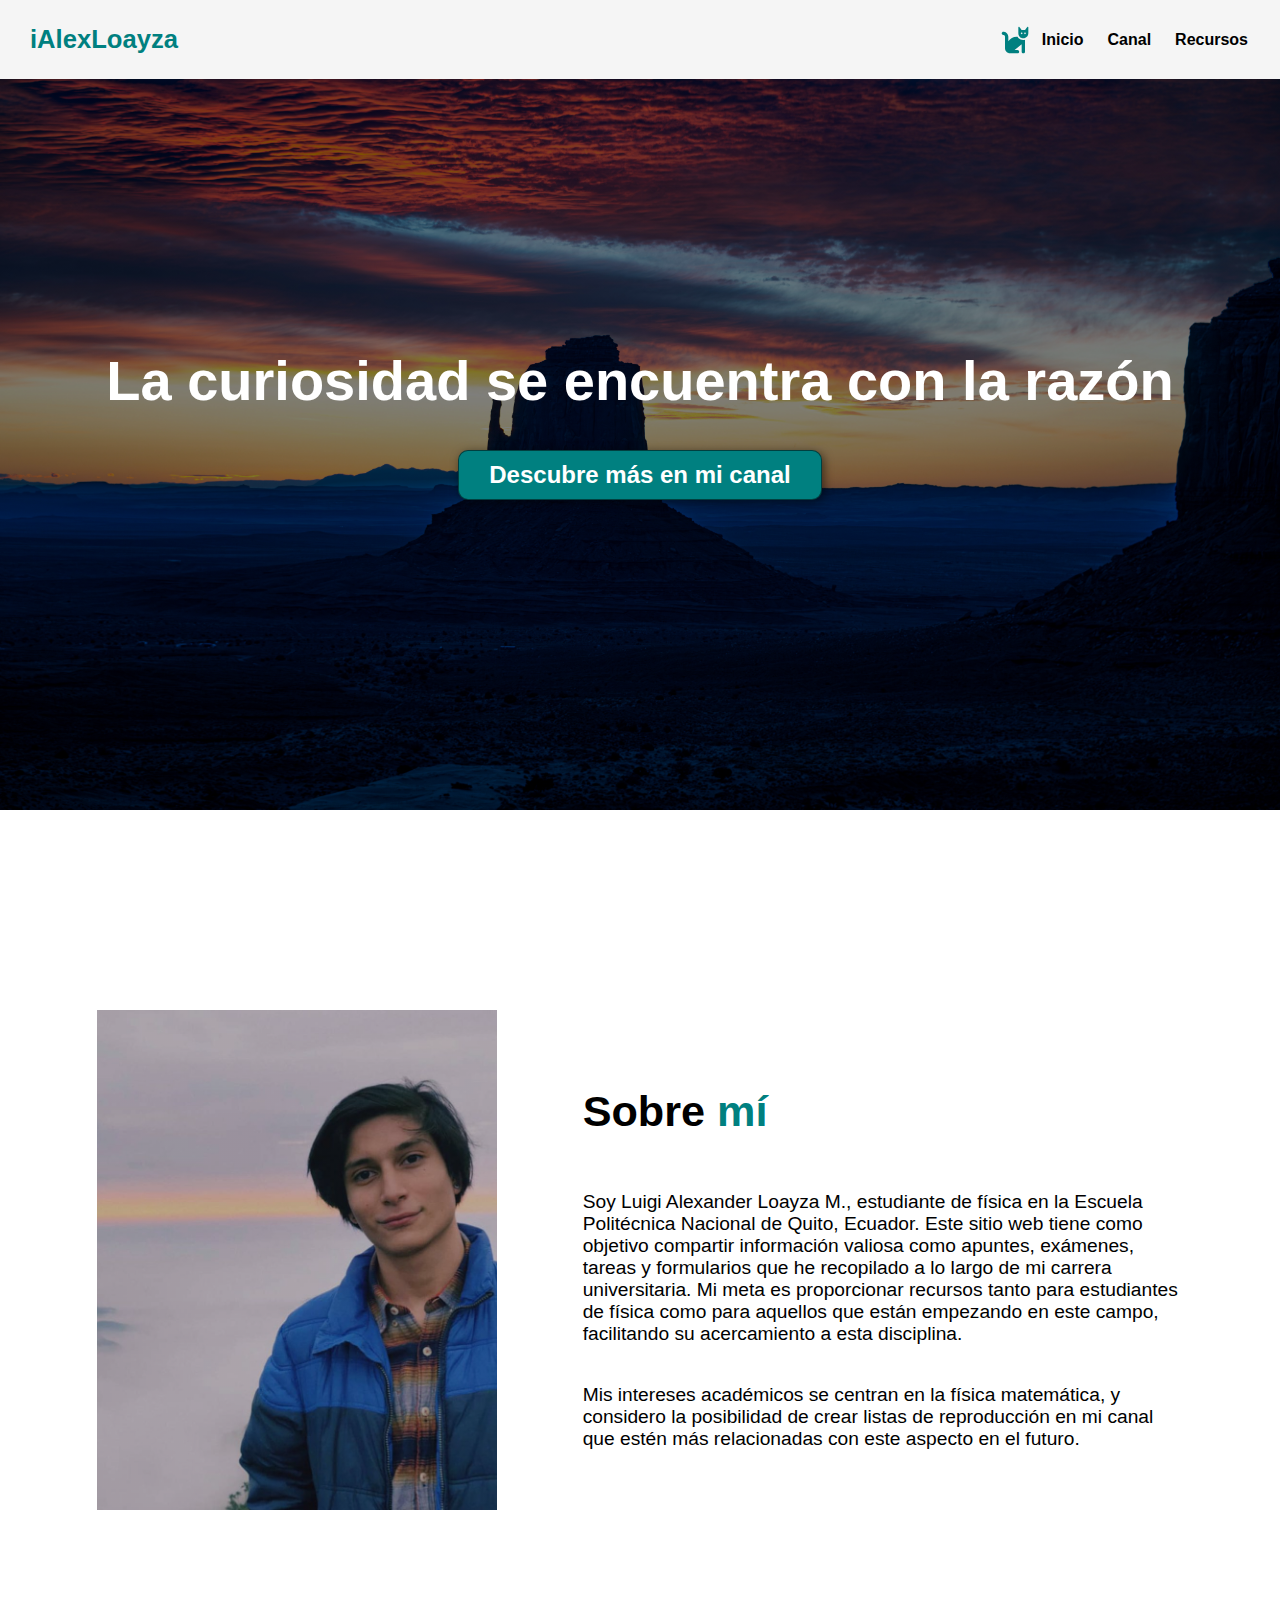
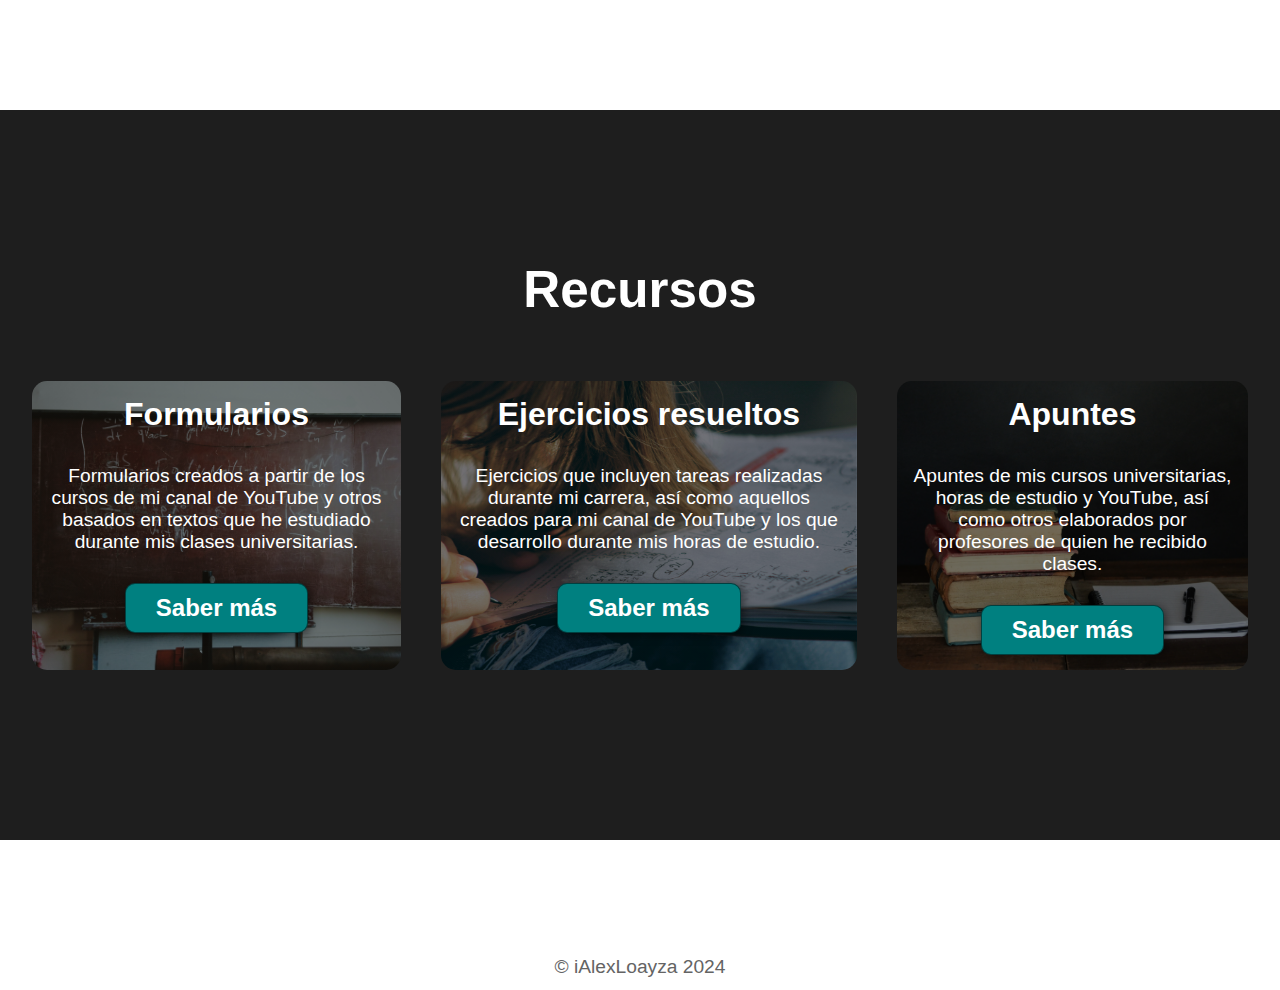
<file: index.html>
<!DOCTYPE html>
<html lang="en">
<head>
    <meta charset="UTF-8">
    <meta name="viewport" content="width=device-width, initial-scale=1.0">
    <title>iAlexLoayza</title>
    <link rel="stylesheet" href="styles/index.css">
    <link rel="icon" href="image/icon.svg">
</head>
<body>
    <header>
        <div class="container">
            <p class="logo">iAlexLoayza</p>
            <nav>
                <img src="image/icon.svg" alt="Descripción de la imagen">
                <a href="#hero">Inicio</a>
                <a href="https://www.youtube.com/channel/UChdHaXYIpDMcTOtntr1QF7g", target="_blank">Canal</a>
                <a href="#enlaces">Recursos</a>
            </nav>
        </div>
    </header>

    <section id="hero">
        <h1>La curiosidad se encuentra con la razón</h1>
        <form action="https://www.youtube.com/channel/UChdHaXYIpDMcTOtntr1QF7g", target="_blank">
            <button>Descubre más en mi canal</button>
        </form>
    </section>

    <section id="sobre-mi">
        <div class="container">
            <div class="img-container"></div>
            <div class="texto">
            <h2>Sobre <span class="color-acento">mí<span></span></h2>
            <p>Soy Luigi Alexander Loayza M., estudiante de física en la Escuela Politécnica Nacional de Quito, Ecuador. Este sitio web tiene como objetivo compartir información valiosa como apuntes, exámenes, tareas y formularios que he recopilado a lo largo de mi carrera universitaria. Mi meta es proporcionar recursos tanto para estudiantes de física como para aquellos que están empezando en este campo, facilitando su acercamiento a esta disciplina.</p>
            <p>Mis intereses académicos se centran en la física matemática, y considero la posibilidad de crear listas de reproducción en mi canal que estén más relacionadas con este aspecto en el futuro.</p>
            </div>
        </div>
    </section>

    <section id="enlaces">
        <nav class="container">
            <h2>Recursos</h2>
            <div class="interes">
                <div class="carta">
                    <h3>Formularios</h3>
                    <p>Formularios creados a partir de los cursos de mi canal de YouTube y otros basados en textos que he estudiado durante mis clases universitarias.</p>
                    <form action="formulae.html">
                        <button>Saber más</button>
                    </form>
                </div>
                <div class="carta">
                    <h3>Ejercicios resueltos</h3>
                    <p>Ejercicios que incluyen tareas realizadas durante mi carrera, así como aquellos creados para mi canal de YouTube y los que desarrollo durante mis horas de estudio.</p>
                    <button>Saber más</button>
                </div>
                <div class="carta">
                    <h3>Apuntes</h3>
                    <p>Apuntes de mis cursos universitarias, horas de estudio y YouTube, así como otros elaborados por profesores de quien he recibido clases.</p>
                    <button>Saber más</button>
                </div>
            <div>
        </nav>
    </section>

    <footer>
        <div class="container">
            <p>&copy; iAlexLoayza 2024</p>
        </div>
    </footer>
</body>
</html>
</file>
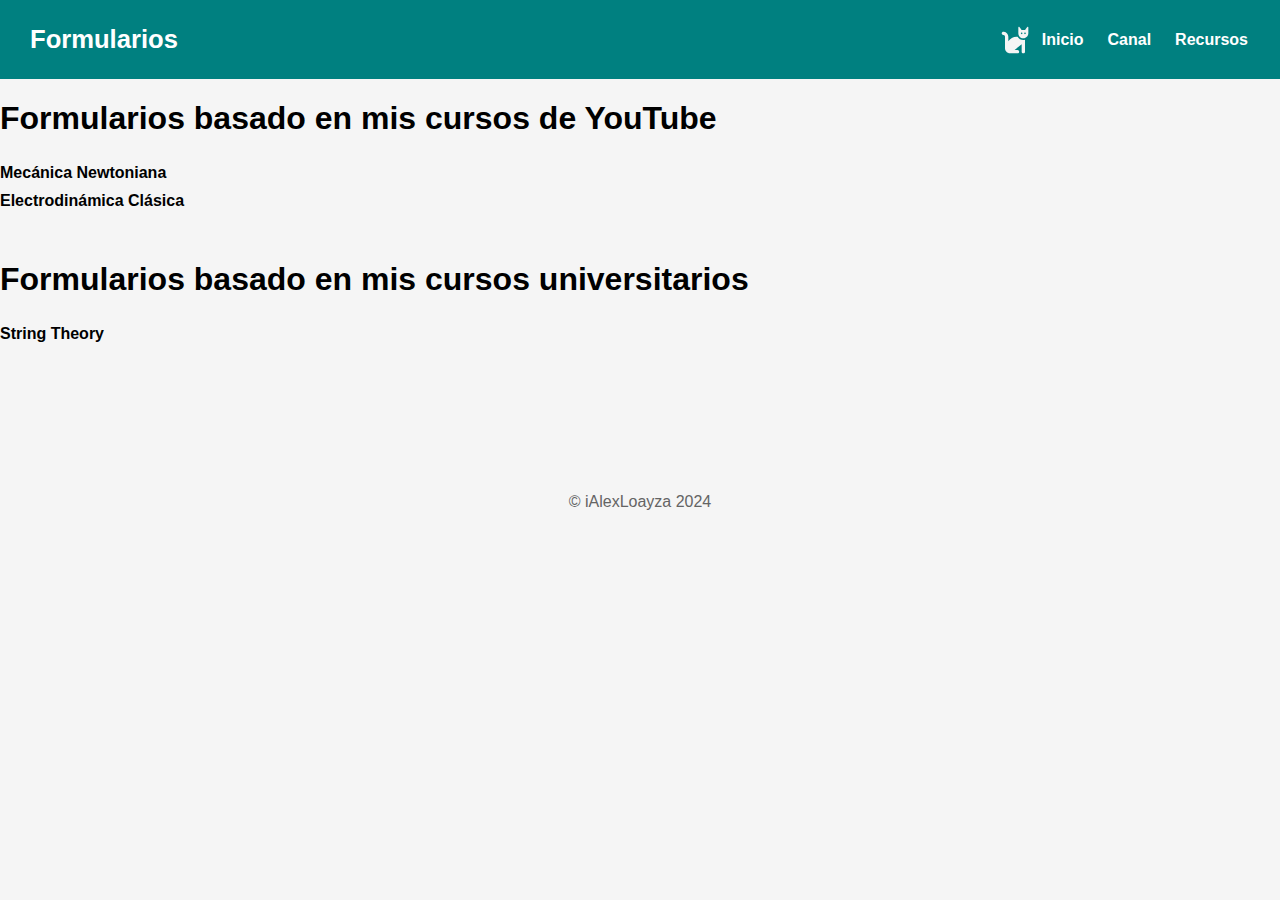
<file: formulae.html>
<!DOCTYPE html>
<html lang="en">
<head>
    <meta charset="UTF-8">
    <meta name="viewport" content="width=device-width, initial-scale=1.0">
    <title>Formularios</title>
    <link rel="stylesheet" href="styles/entry.css">
    <link rel="icon" href="image/icon.svg">
    
</head>
<body>
    <header>
        <div class="container">
            <p class="logo">Formularios</p>
            <nav>
                <img src="image/icon2.svg" alt="Descripción de la imagen">
                <a href="index.html">Inicio</a>
                <a href="https://www.youtube.com/channel/UChdHaXYIpDMcTOtntr1QF7g", target="_blank">Canal</a>
                <a href="index.html#enlaces">Recursos</a>
            </nav>
        </div>
    </header>

    <section id="descripcion">
        <div class="container">
            <div class="texto">
                <h1>Formularios basado en mis cursos de YouTube</h1>
            </div>
        </div>
    </section>

    <section id="formularios">
        <div class="container">
            <nav>
                <a href="mn.html", target="_blank">Mecánica Newtoniana</a>
                <a href="ec.html", target="_blank">Electrodinámica Clásica</a>
            </nav>
        </div>
    </section>

    <section id="descripcion">
        <div class="container">
            <div class="texto">
                <h1>Formularios basado en mis cursos universitarios</h1>
            </div>
        </div>
    </section>

    <section id="formularios">
        <div class="container">
            <nav>
                <a href="", target="_blank">String Theory</a>
            </nav>
        </div>
    </section>

    <footer>
        <div class="container">
            <p>&copy; iAlexLoayza 2024</p>
        </div>
    </footer>
</body>
</html>
</file>
<file: styles/index.css>
*{
    box-sizing: border-box;
}

html{
    scroll-behavior: smooth;
}

body{
    font-family: 'Roboto',sans-serif;
    margin: 0;
}

h1{font-size: 3.5em;}
h2{font-size: 2.7em;}
h3{font-size: 2.0em;}
p{font-size:  1.2em;}
ul{list-style: none;}
li{font-size: 1.2em;}

button{
    font-size: 1.5em;
    font-weight: bold;
    padding: 10px 30px;
    border-radius: 10px;
    border: 1px solid rgba(0,0,0,0.5);
    box-shadow: 2px 2px 10px  rgba(0,0,0,0.5);
    color: white;
    background-color: teal;
}

button:hover{
    background-color: rgb(1, 100, 100);
}

.container{
    max-width: 1400px;
    margin: auto;
}

.color-acento{color: teal;}

header{
    background-color: rgb(245,245,245);
}

header .logo{
    margin: 0;
    padding: 25px 30px;
    font-weight: bold;
    color: teal;
    font-size: 1.6em;
}

header .container{
    display: flex;
    flex-direction: column;
    align-items: center;
}

header nav{
    display: flex;
    flex-direction: column;
    text-align: center;
    padding-bottom: 25px;
}

header a{
    padding:  5px 12px;
    text-decoration: none;
    font-weight: bold;
    color: black;
}

header a:hover{
    color: teal;
}

header img {
    width: 30px; 
    height: auto; 
}

#hero{
    display: flex;
    align-items: center;
    justify-content: center;
    text-align: center;
    flex-direction: column;
    height: 90vh;
    background-image: linear-gradient(
        0deg,
        rgba(0,0,0,0.5),
        rgba(0,0,0,0.5)
    ),url("../image/hero.jpg");
    background-repeat: no-repeat;
    background-size: cover;
    background-position: center center;
}

#hero h1{
    color: white;
}


#sobre-mi .container{
    text-align: center;
    padding: 200px 12px;
}

#enlaces{
    background-color: rgb(30,30,30);
    color: white;
    text-align: center;
}

#enlaces .container{
    padding: 150px 12px;
}

#enlaces h2{
    margin-top: 0;
    font-size: 3.2em;
}

#enlaces p{
    display: none;
}

#enlaces .carta{
    background-position: center center;
    background-size: cover;
    padding: 50px;
    margin: 20px;
    border-radius: 15px;

}

.carta:first-child{
    background-image: linear-gradient(
        0deg,
        rgba(0,0,0,0.5),
        rgba(0,0,0,0.5)
    ),url("../image/formulario.jpg");
}

.carta:nth-child(2){
    background-image: linear-gradient(
        0deg,
        rgba(0,0,0,0.5),
        rgba(0,0,0,0.5)
    ),url("../image/ejercicios.jpg");
}

.carta:nth-child(3){
    background-image: linear-gradient(
        0deg,
        rgba(0,0,0,0.5),
        rgba(0,0,0,0.5)
    ),url("../image/apuntes.jpg");
}

footer p{
    margin: 0;
    padding: 12px;
    color: rgb(100,100,100);
}

footer .container{
    height: 150px;
    display: flex;
    justify-content: center;
    align-items: flex-end;
}

@media(min-width: 720px){
    header{
        position: fixed;
        width: 100%;
    }

    header .container{
        flex-direction: row;
        justify-content: space-between;
    }

    header nav{
        flex-direction: row;
        padding-bottom: 0;
        padding-right: 20px;
    }

    #sobre-mi .container{
        display: flex;
        justify-content: space-evenly;
    }

    #sobre-mi .texto{
        width: 50%;
        max-width: 600px;
        text-align: initial;
        display: flex;
        flex-direction: column;
        justify-content: center;
    }

    #sobre-mi .img-container{
        background-image: linear-gradient(
            0deg,
            rgba(0,0,0,0.25),
            rgba(0,0,0,0.25)
        ), url("../image/luigi_1.jpg");
        background-size: cover;
        background-position: center center;
        height: 500px;
        width: 400px;
    }

    #enlaces .interes{
        display: flex;
        justify-content: center;
    }

    #enlaces p{
        display: block;
        margin-bottom: 30px;
    }

    #enlaces h3{
        margin-top: 0;
    }

    #enlaces .carta{
        padding: 15px;
    }

}
</file>
<file: styles/entry.css>
*{
    box-sizing: border-box;
}

html{
    scroll-behavior: smooth;
}

body{
    font-family: 'Roboto',sans-serif;
    background-color: rgb(245, 245, 245);
    margin: 0;
}

.container{
    max-width: 1400px;
    margin: auto;
}

header{
    background-color: teal;
}

header .logo{
    margin: 0;
    padding: 25px 30px;
    font-weight: bold;
    color: white;
    font-size: 1.6em;
}

header .container{
    display: flex;
    flex-direction: column;
    align-items: center;
}

header nav{
    display: flex;
    flex-direction: column;
    text-align: center;
    padding-bottom: 25px;
}

header a{
    padding:  5px 12px;
    text-decoration: none;
    font-weight: bold;
    color: white;
}

header a:hover{
    color: rgb(230, 230, 230);
}

header img {
    width: 30px; 
    height: auto; 
}

#descripcion .texto{
    width: 100%;
    text-align: initial;
    display: flex;
    flex-direction: column;
    justify-content: center;
}

#formularios nav{
    display: flex;
    flex-direction: column;
    padding-bottom: 25px;
}

#formularios a{
    padding:  5px 0px;
    text-decoration: none;
    font-weight: bold;
    color: black;
}

#formularios nav a:hover{
    color: teal;
}

footer p{
    margin: 0;
    padding: 12px;
    color: rgb(100,100,100);
}

footer .container{
    height: 150px;
    display: flex;
    justify-content: center;
    align-items: flex-end;
}

@media(min-width: 720px){
    header{
        width: 100%;
    }

    header .container{
        flex-direction: row;
        justify-content: space-between;
    }

    header nav{
        flex-direction: row;
        padding-bottom: 0;
        padding-right: 20px;
    }

    #descripcion .container{
        display: flex;
        justify-content: space-evenly;
    }

}
</file>
